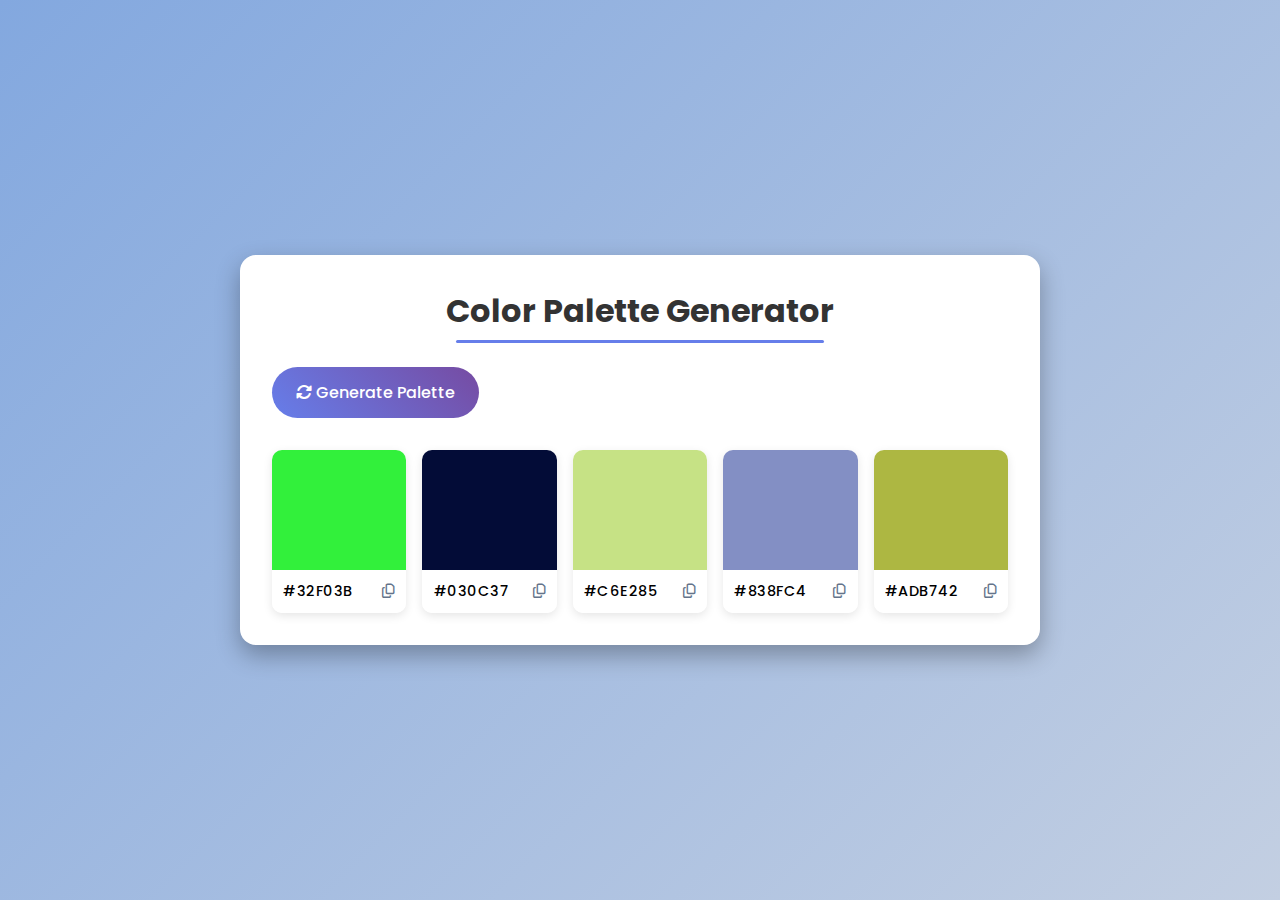
<file: codesistency_pr2 - Color Palette Generator/index.html>
<!DOCTYPE html>
<html lang="en">
  <head>
    <meta charset="UTF-8" />
    <meta name="viewport" content="width=device-width, initial-scale=1.0" />
    <title>Color Palette Generator</title>
    <link
      rel="stylesheet"
      href="https://cdnjs.cloudflare.com/ajax/libs/font-awesome/6.7.2/css/all.min.css"
      integrity="sha512-Evv84Mr4kqVGRNSgIGL/F/aIDqQb7xQ2vcrdIwxfjThSH8CSR7PBEakCr51Ck+w+/U6swU2Im1vVX0SVk9ABhg=="
      crossorigin="anonymous"
      referrerpolicy="no-referrer"
    />
    <link rel="stylesheet" href="style.css" />
  </head>
  <body>
    <div class="container">
      <h1>Color Palette Generator</h1>

      <button id="generate-btn">
        <i class="fas fa-sync-alt"></i>
        Generate Palette
      </button>

      <div class="palette-container">
        <!-- COLOR BOX 1 -->
        <div class="color-box">
          <div class="color" style="background-color: #e1f5fe"></div>
          <div class="color-info">
            <span class="hex-value">#E1F5FE</span>
            <i class="far fa-copy copy-btn" title="Copy to clipboard"></i>
          </div>
        </div>
        <!-- COLOR BOX 2 -->
        <div class="color-box">
          <div class="color" style="background-color: #b3e5fc"></div>
          <div class="color-info">
            <span class="hex-value">#B3E5FC</span>
            <i class="far fa-copy copy-btn" title="Copy to clipboard"></i>
          </div>
        </div>
        <!-- COLOR BOX 3 -->
        <div class="color-box">
          <div class="color" style="background-color: #81d4fa"></div>
          <div class="color-info">
            <span class="hex-value">#81D4FA</span>
            <i class="far fa-copy copy-btn" title="Copy to clipboard"></i>
          </div>
        </div>
        <!-- COLOR BOX 4 -->
        <div class="color-box">
          <div class="color" style="background-color: #4fc3f7"></div>
          <div class="color-info">
            <span class="hex-value">#4FC3F7</span>
            <i class="far fa-copy copy-btn" title="Copy to clipboard"></i>
          </div>
        </div>
        <!-- COLOR BOX 5 -->
        <div class="color-box">
          <div class="color" style="background-color: #29b6f6"></div>
          <div class="color-info">
            <span class="hex-value">#29B6F6</span>
            <i class="far fa-copy copy-btn" title="Copy to clipboard"></i>
          </div>
        </div>
      </div>
    </div>

    <script src="script.js"></script>
  </body>
</html>
</file>
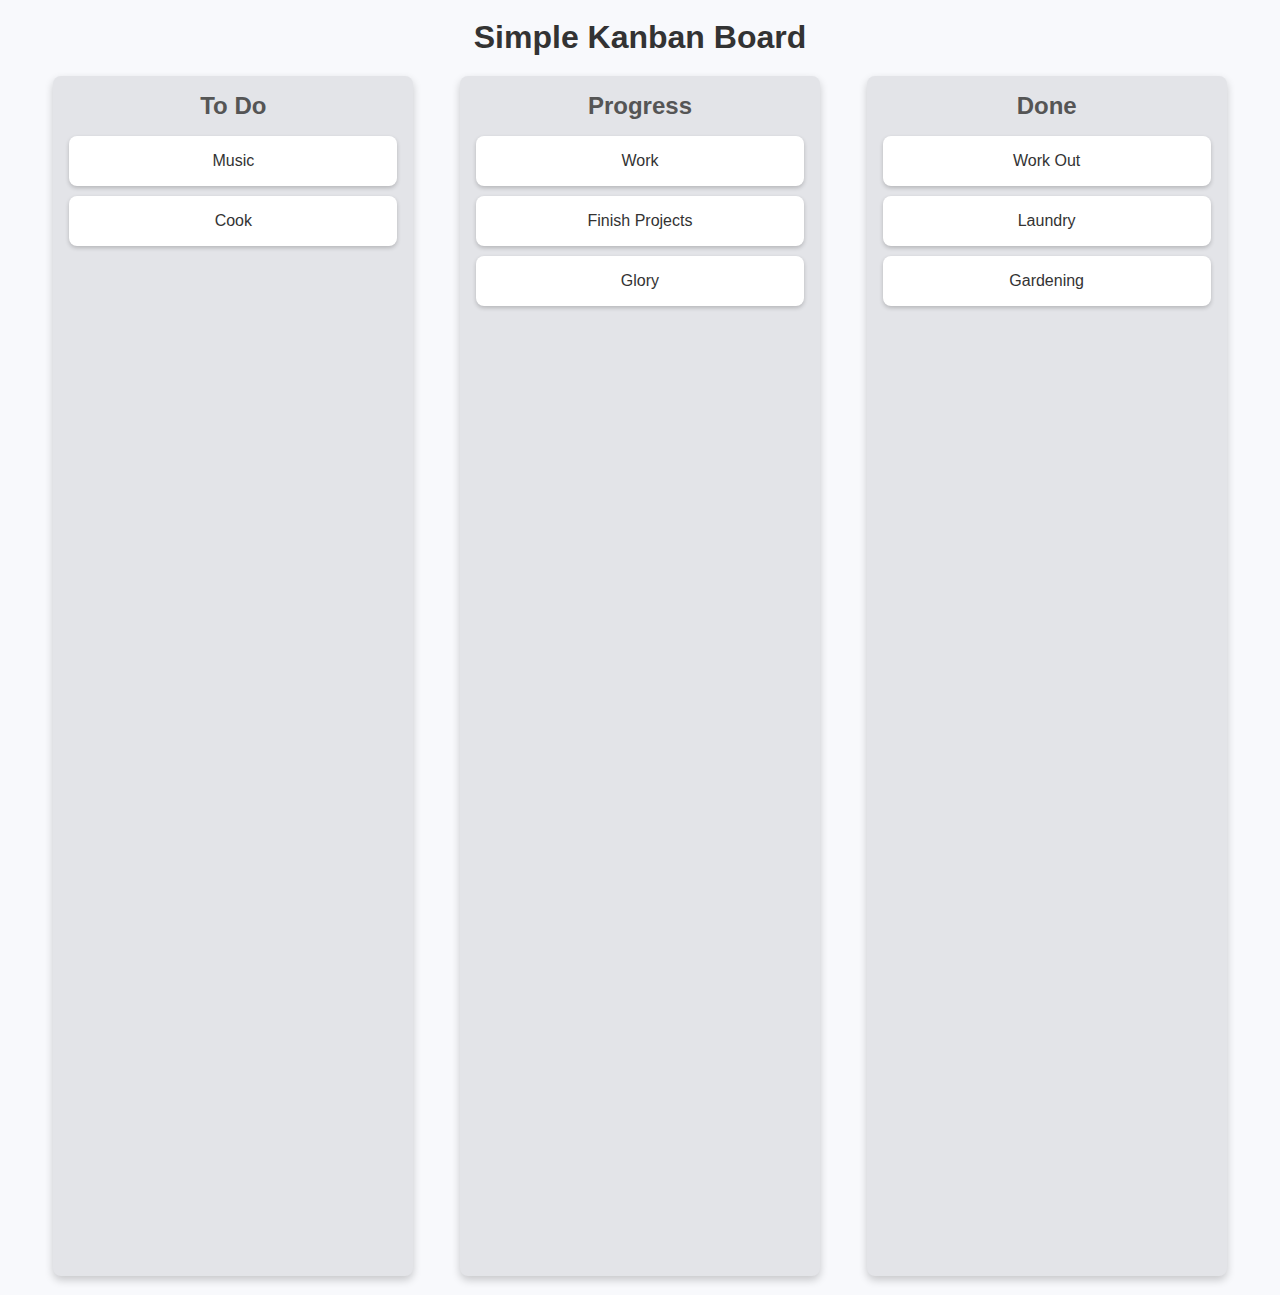
<file: codesistency_pr3 - Simple Kanban/index.html>
<!DOCTYPE html>
<html lang="en">
<head>
    <meta charset="UTF-8">
    <meta name="viewport" content="width=device-width, initial-scale=1.0">
    <title>Project 3</title>
    <link rel="stylesheet" href="style.css">
</head>
    <body>
    <div class="container">
        <h1>Simple Kanban Board</h1>
        <div class="board">
            <!-- LIST 1 -->
            <div class="list" id="list-1">
                <h2>To Do</h2>
                <div class="card" draggable="true" id="card6">Music</div>
                <div class="card" draggable="true" id="card8">Cook</div>
            </div>
            <!-- LIST 2 -->
            <div class="list" id="list-2">
                <h2>Progress</h2>
                <div class="card" draggable="true" id="card5">Work</div>
                <div class="card" draggable="true" id="card2">Finish Projects</div>
                <div class="card" draggable="true" id="card7">Glory</div>
            </div>
            <!-- LIST 3 -->
            <div class="list" id="list-3">
                <h2>Done</h2>
                <div class="card" draggable="true" id="card1">Work Out</div>
                <div class="card" draggable="true" id="card3">Laundry</div>
                <div class="card" draggable="true" id="card4">Gardening</div>
            </div>
        </div>
    </div>
    <script src="script.js"></script>
</body>
</html>
</file>
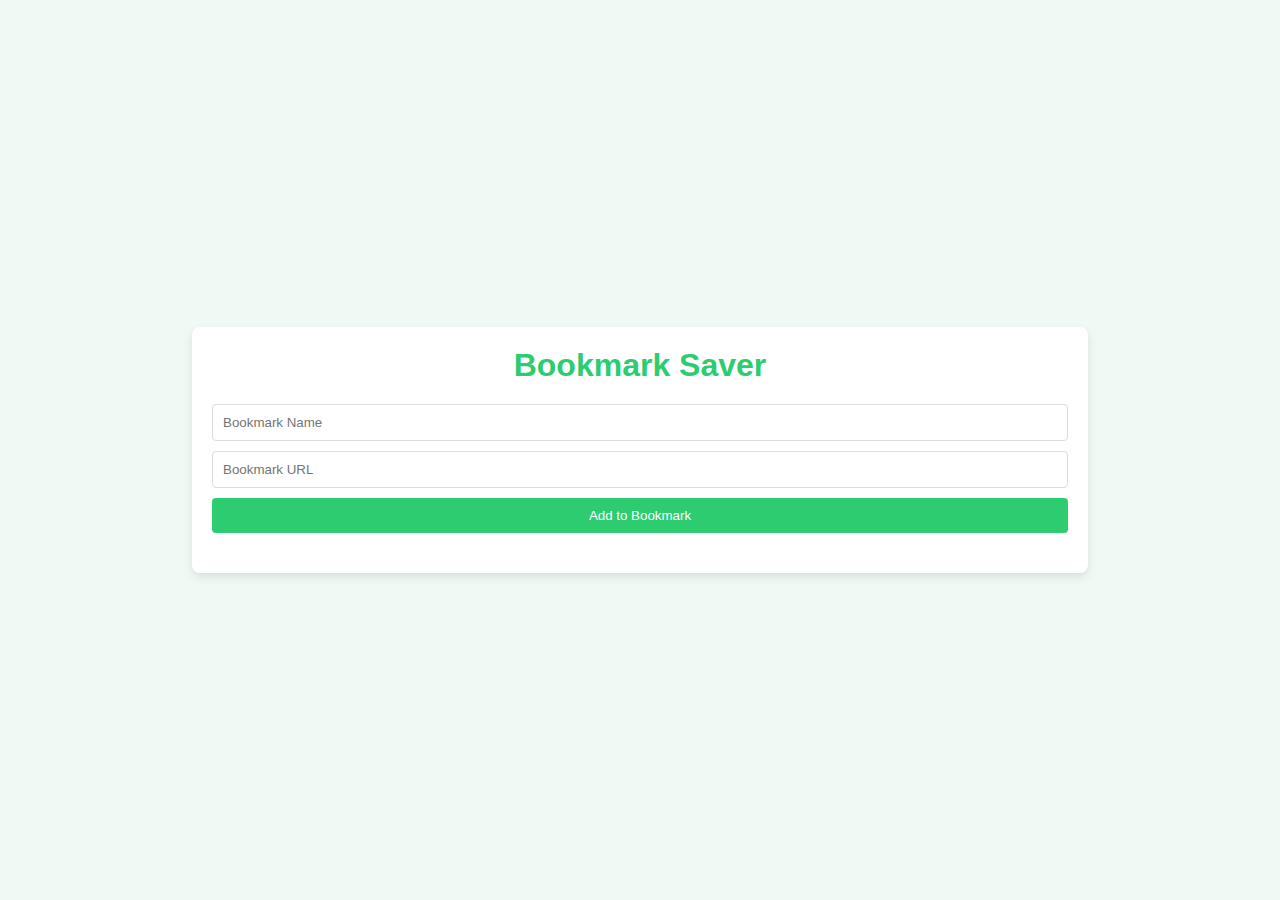
<file: codesistency_pr5 - Bookmark Saver/index.html>
<!DOCTYPE html>
<html lang="en">
<head>
    <meta charset="UTF-8">
    <meta name="viewport" content="width=device-width, initial-scale=1.0">
    <title>Project 5 - Bookmark Saver</title>
    <link rel="stylesheet" href="style.css">
</head>
<body>
    <div class="app-content">
        <h1>Bookmark Saver</h1>
        <div class="input-container">
            <input type="text" id="bookmark-name" placeholder="Bookmark Name">
            <input type="url" id="bookmark-url" placeholder="Bookmark URL">
            <button id="add-bookmark">Add to Bookmark</button>
        </div>
        <ul id="bookmark-list">
            <!-- Dynamic add -->
        </ul>
    </div>
    <script src="script.js"></script>
</body>
</html>
</file>
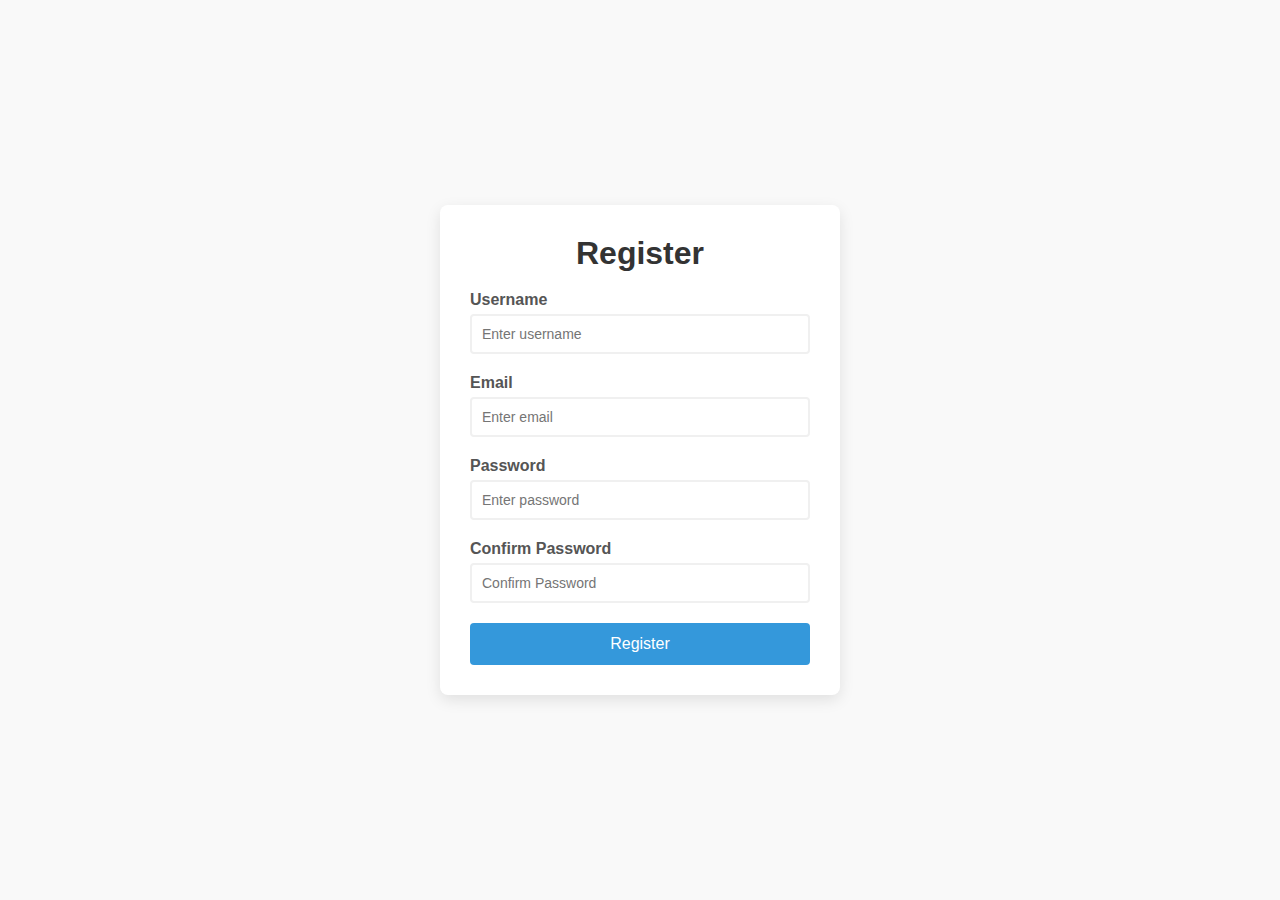
<file: codesistency_pr6 - Form Validator/index.html>
<!DOCTYPE html>
<html lang="en">
<head>
    <meta charset="UTF-8">
    <meta name="viewport" content="width=device-width, initial-scale=1.0">
    <title>Project 6 - Form Validator</title>
    <link rel="stylesheet" href="style.css">
</head>
<body>
    <div class="container">
        <form id="registration-form">
            <h1>Register</h1>
            <div class="form-group">
                <label for="username">Username</label>
                <input type="text" id="username" placeholder="Enter username">
                <small></small>
            </div>
            <div class="form-group">
                <label for="email">Email</label>
                <input type="email" id="email" placeholder="Enter email">
                <small></small>
            </div>
            <div class="form-group">
                <label for="password">Password</label>
                <input type="password" id="password" placeholder="Enter password">
                <small></small>
            </div>
            <div class="form-group">
                <label for="confirmPassword">Confirm Password</label>
                <input type="password" id="confirmPassword" placeholder="Confirm Password">
                <small></small>
            </div>
            <button type="submit">Register</button>
        </form>
    </div>
    <script src="script.js"></script>
</body>
</html>
</file>
<file: codesistency_pr3 - Simple Kanban/style.css>
* {
    padding: 0;
    margin: 0;
    box-sizing: border-box;
}
body {
    font-family: sans-serif;
    background-color: #f8f9fc;
    display: flex;
    justify-content: center;
    align-items: center;
    min-height: 100dvh;
}
.container {
    text-align: center;
    width: 100%;
    padding: 1.2rem;
}
h1 {
    color: #333;
    margin-bottom: 20px;
    font-size: 2rem;
}

.board {
    display: flex;
    justify-content: space-around;
    align-items: flex-start;
    width: 100%;
    max-width: 1200px;
    margin: 0 auto;
    gap: 20px;
}

.list {
    background-color: #e3e4e8;
    padding: 1rem;
    border-radius: 8px;
    width: 30%;
    min-height: 1200px;
    box-shadow: 0 4px 8px rgba(0, 0, 0, 0.2);
}
.list h2 {
    color: #555;
    margin-bottom: 1rem;
    font-size: 1.5rem;
}
.card {
    background-color: white;
    color: #333;
    padding: 1rem;
    margin-bottom: 10px;
    border-radius: 8px;
    cursor: grab;
    box-shadow: 0 2px 4px rgba(0, 0, 0, 0.2);
    transition: transform 0.2s, box-shadow 0.2s;
}

.card:active {
    cursor: grabbing;
    transform: scale(1.05);
    box-shadow: 0 4px 8px rgba(0, 0, 0, 0.2);
}

.list.over {
    background-color: #d1d3d8;
}

@media (max-width: 768px) {
    .board {
        flex-direction: column;
        align-items: center;
    }
    .list {
        width: 80%;
        margin-bottom: 20px;
    }
}
</file>
<file: codesistency_pr5 - Bookmark Saver/style.css>
* {
    gap: 0;
    margin: 0;
    box-sizing: border-box;
}
body {
    font-family: "Poppins", sans-serif;
    background-color: #f0f9f4;
    color: #333;
    display: flex;
    flex-direction: column;
    align-items: center;
    justify-content: center;
    text-align: center;
    min-height: 100dvh;
}
.app-content {
    background-color: #fff;
    padding: 20px;
    border-radius: 8px;
    box-shadow: 0 4px 10px rgba(0, 0, 0, 0.1);
    width: 70%;
}
h1 {
    color: #2ecc71;
    margin-bottom: 20px;
}
.input-container {
    display: flex;
    flex-direction: column;
    gap: 10px;
    margin-bottom: 20px;
}
input {
    padding: 10px;
    border-radius: 4px;
    border: 1px solid #ddd;
}
button {
    padding: 10px;
    background-color: #2ecc71;
    color: white;
    border: none;
    border-radius: 4px;
    cursor: pointer;
    transition: background-color 0.3s ease;
}
button:hover {
    background-color: #27ae60;
}
#bookmark-list {
    list-style: none;
    padding: 0;
}

#bookmark-list li {
    background-color: #f9f9f9;
    padding: 10px;
    border: 1px solid #ddd;
    border-radius: 4px;
    margin-bottom: 10px;
    display: flex;
    justify-content: space-between;
    align-items: center;
}

#bookmark-list a {
    color: #2ecc71;
    text-decoration: none;
}
#bookmark-list button {
    background-color: #e74c3c;
    transition: background-color 0.3s, ease;
}
#bookmark-list button:hover {
    background-color: #c0392b;
}
</file>
<file: codesistency_pr6 - Form Validator/style.css>
* {
    margin: 0;
    padding: 0;
    box-sizing: border-box;
}
body {
    background-color: #f9f9f9;
    font-family: sans-serif;
    display: flex;
    align-items: center;
    justify-content: center;
    height: 100dvh;
}
.container {
    background-color: #fff;
    border-radius: 8px;
    box-shadow: 0 5px 15px rgba(0, 0, 0, 0.1);
    width: 100%;
    max-width: 400px;
    padding: 30px;
    overflow: hidden;
}
h1 {
    text-align: center;
    color: #333;
    margin-bottom: 1.2rem;
}
.form-group {
    margin-bottom: 20px;
    position: relative;
}
label {
    display: block;
    margin-bottom: 5px;
    color: #555;
    font-weight: bold;
}
input {
    border: 2px solid #f0f0f0;
    border-radius: 4px;
    display: block;
    width: 100%;
    padding: 10px;
    font-size: 14px;
    transition: border-color 0.3s;
}
input:focus {
    outline: none;
    border-color: #3498db;
}
small {
    visibility: hidden;
    position: absolute;
    bottom: -18px;
    left: 0;
    font-size: 12px;
}
button {
    cursor: pointer;
    background: #3498db;
    border: none;
    color: white;
    display: block;
    font-size: 1rem;
    margin-top: 20px;
    padding: 12px;
    border-radius: 4px;
    width: 100%;
    transition: background-color 0.3s;
}
button:hover {
    background-color: #2980b9;
}
.form-group.error input {
    border-color: #e74c3c;
}
.form-group.success input {
    border-color: #2ecc71;
}
.form-group.error small {
    visibility: visible;
    color: #e74c3c;
}
</file>
<file: codesistency_pr2 - Color Palette Generator/style.css>
/* Basic Reset */
@import url(https://fonts.googleapis.com/css?family=Poppins:100,100italic,200,200italic,300,300italic,regular,italic,500,500italic,600,600italic,700,700italic,800,800italic,900,900italic);

* {
  margin: 0;
  padding: 0;
  box-sizing: border-box;
  font-family: "Poppins", sans-serif;
}

body {
  background: linear-gradient(135deg, #83a8df, #c3cfe2);
  min-height: 100vh;
  display: flex;
  align-items: center;
  justify-content: center;
  padding: 20px;
}

.container {
  background-color: #fff;
  border-radius: 1rem;
  padding: 2rem;
  width: 100%;
  max-width: 800px;
  box-shadow: 0 10px 25px rgba(0, 0, 0, 0.3);
}

h1 {
  text-align: center;
  margin-bottom: 1.5rem;
  color: #333;
  position: relative;
  padding-bottom: 0.5rem;
}

h1::after {
  content: "";
  position: absolute;
  bottom: 0;
  left: 50%;
  transform: translateX(-50%);
  width: 50%;
  height: 3px;
  background-color: #667eea;
  border-radius: 2px;
}

#generate-btn {
  background: linear-gradient(45deg, #667eea, #764ba2);
  color: white;
  border: none;
  padding: 0.8rem 1.5rem;
  border-radius: 50px;
  cursor: pointer;
  font-weight: 500;
  margin-bottom: 2rem;
  font-size: 1rem;
}

#generate-btn:hover {
  transform: translateY(-2px);
  box-shadow: 0 6px 10px rgba(102, 126, 234, 0.3);
}

#generate-btn:active {
  transform: translateY(0);
}

.palette-container {
  display: grid;
  gap: 1rem;
  grid-template-columns: repeat(auto-fit, minmax(130px, 1fr));
}

.color-box {
  border-radius: 10px;
  overflow: hidden;
  box-shadow: 0 3px 10px rgba(0, 0, 0, 0.1);
  transition: transform 0.2s;
}

.color-box:hover {
  transform: translateY(-5px);
}

.color {
  height: 120px;
  cursor: pointer;
}

.color-info {
  background-color: #fff;
  padding: 0.7rem;
  display: flex;
  align-items: center;
  justify-content: space-between;
  font-size: 0.9rem;
}

.hex-value {
  font-weight: 500;
  letter-spacing: 0.5px;
}

.copy-btn {
  cursor: pointer;
  color: #64748b;
  transition: color 0.2s;
}

.copy-btn:hover {
  color: #667eea;
}

@media (max-width: 768px) {
  .palette-container {
    grid-template-columns: repeat(auto-fit, minmax(100px, 1fr));
  }
}
</file>
